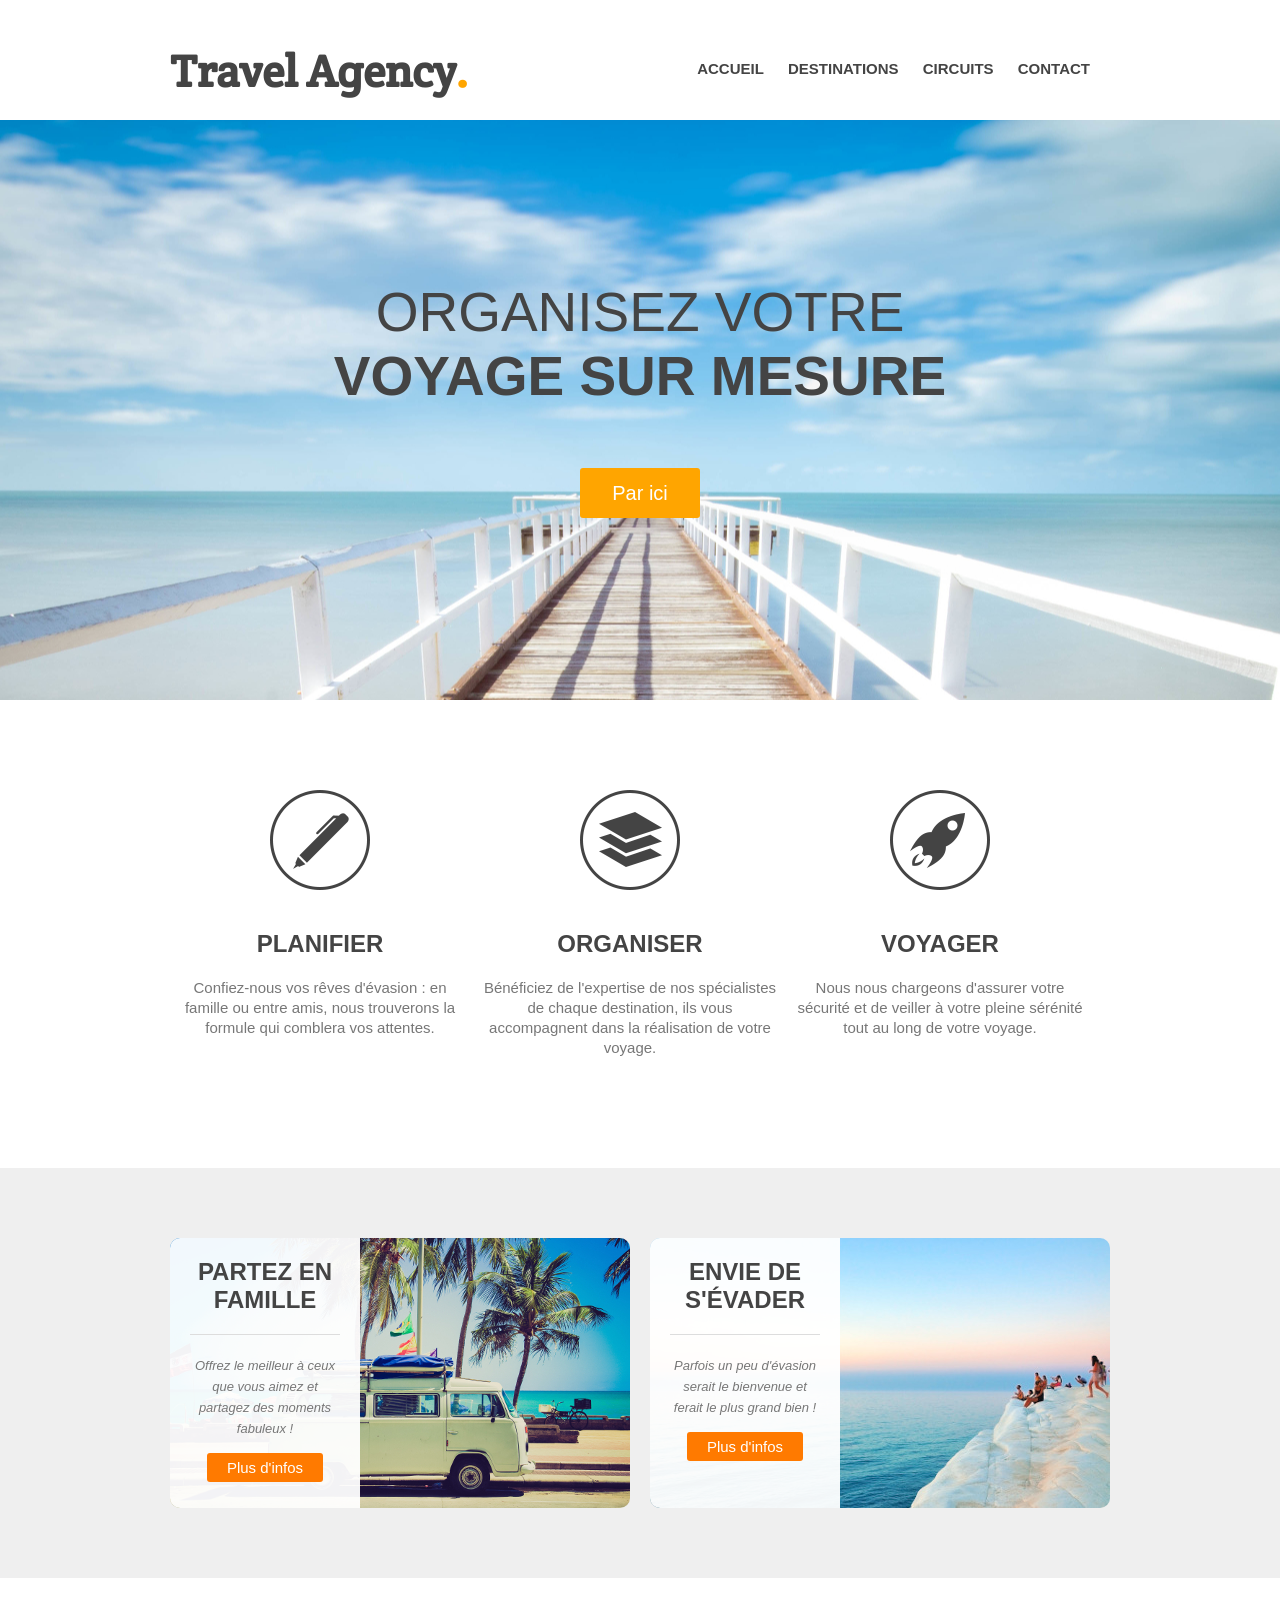
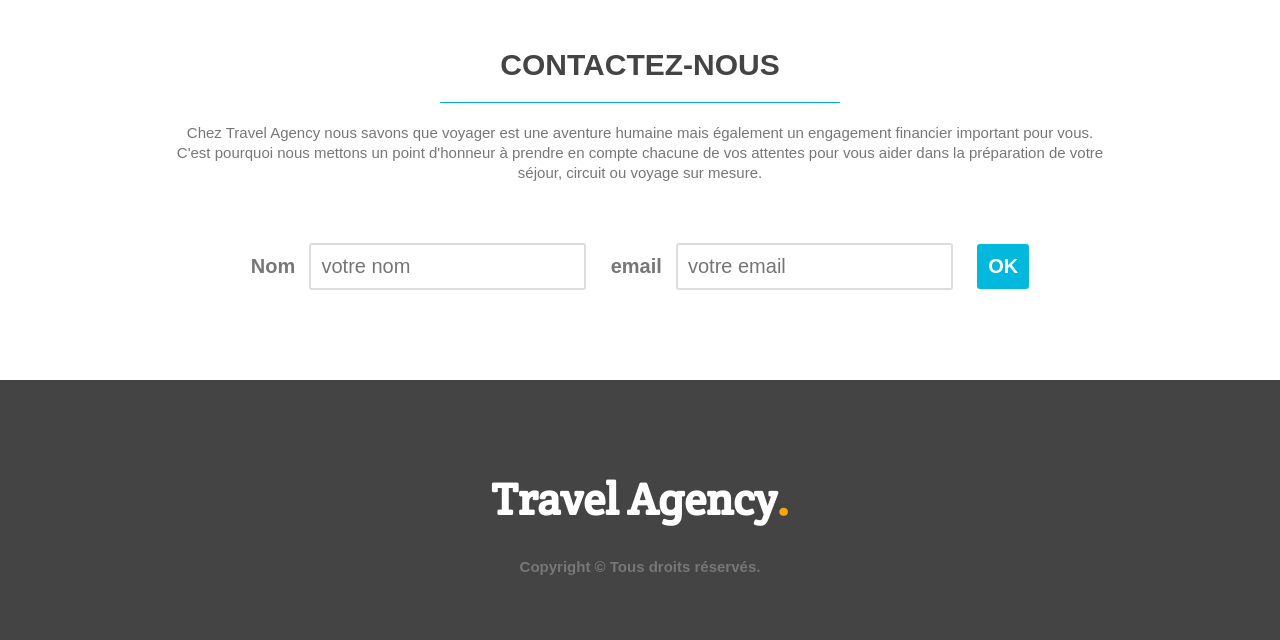
<file: index.html>
<!DOCTYPE html>
<html>
    <head>
        <title>Travel Agency</title>
        <link rel="stylesheet" href="style.css">        
        <link rel="stylesheet" href="http://fonts.googleapis.com/css?family=Crete+Round">
    </head>

    <body>

        <header>
            <div class="wrapper">
                <h1>Travel Agency<span class="orange">.</span></h1>
                <nav>
                    <ul>
                        <li><a href="main-image">ACCUEIL</a></li>
                        <li><a href="steps">DESTINATIONS</a></li>
                        <li><a href="possibilities">CIRCUITS</a></li>
                        <li><a href="contact">CONTACT</a></li>
                    </ul>
                </nav>
            </div>
        </header>


        <section id="main-image">
            <div class="wrapper">
                <h2>Organisez votre<br><strong>voyage sur mesure</strong></h2>
                <a href="#" class="button-1">Par ici</a>   
            </div>
        </section>
        

        <section id="steps">
            <div class="wrapper">
                <ul>
                    <li id="step1">
                        <h4>Planifier</h4>
                        <p>Confiez-nous vos rêves d'évasion : en famille ou entre amis, nous trouverons la formule qui comblera vos attentes.
                        </p>
                    </li>
                    <li id="step2">
                        <h4>organiser</h4>
                        <p>Bénéficiez de l'expertise de nos spécialistes de chaque destination, ils vous accompagnent dans la réalisation de votre voyage.

                        </p>
                    </li>
                    <li id="step3">
                        <h4>voyager</h4>
                        <p>Nous nous chargeons d'assurer votre sécurité et de veiller à votre pleine sérénité tout au long de votre voyage.
                        </p>
                    </li>
                    <div class="clear"></div>
                </ul>
            </div>
        </section>


        <section id="possibilities">
            <div class="wrapper">
                <article style="background-image: url(images/article-image-1.jpg);">
                    <div class="overlay">
                    <h4>Partez en famille</h4>
                    <p><small>Offrez le meilleur à ceux que vous aimez et partagez des moments fabuleux !
                    </small></p>
                    <a href="#" class="button-2">Plus d'infos</a>
                    </div>
                       
                </article>

                <article style="background-image: url(images/article-image-2.jpg);">
                    <div class="overlay">
                        <h4>Envie de s'évader</h4>
                        <p><small>Parfois un peu d'évasion serait le bienvenue et ferait le plus grand bien !
                        </small></p>
                        <a href="#" class="button-2">Plus d'infos</a> 
                    </div>
                        
                </article>

                <div class="clear"></div>
            </div>
        </section>


        <section id="contact">
            <div class="wrapper">
                <h3>Contactez-nous</h3>
                <p>Chez Travel Agency nous savons que voyager est une aventure humaine mais également un engagement financier important pour vous. C'est pourquoi nous mettons un point d'honneur à prendre en compte chacune de vos attentes pour vous aider dans la préparation de votre séjour, circuit ou voyage sur mesure.</p>
                
                <form>
                    <label for="name">Nom</label>
                    <input type="text" id="name" placeholder="votre nom">
                    <label for="email">email</label>
                    <input type="text" id="name" placeholder="votre email">
                    <input type="submit" value="OK" class="button-3">
                </form>
            </div>
        </section>


        <footer>
            <div class="wrapper">
                <h1>Travel Agency<span class="orange">.</span></h1>
                <div class="Copyright">Copyright © Tous droits réservés.</div>
            </div>
        </footer>
    </body> 
</html>
</file>
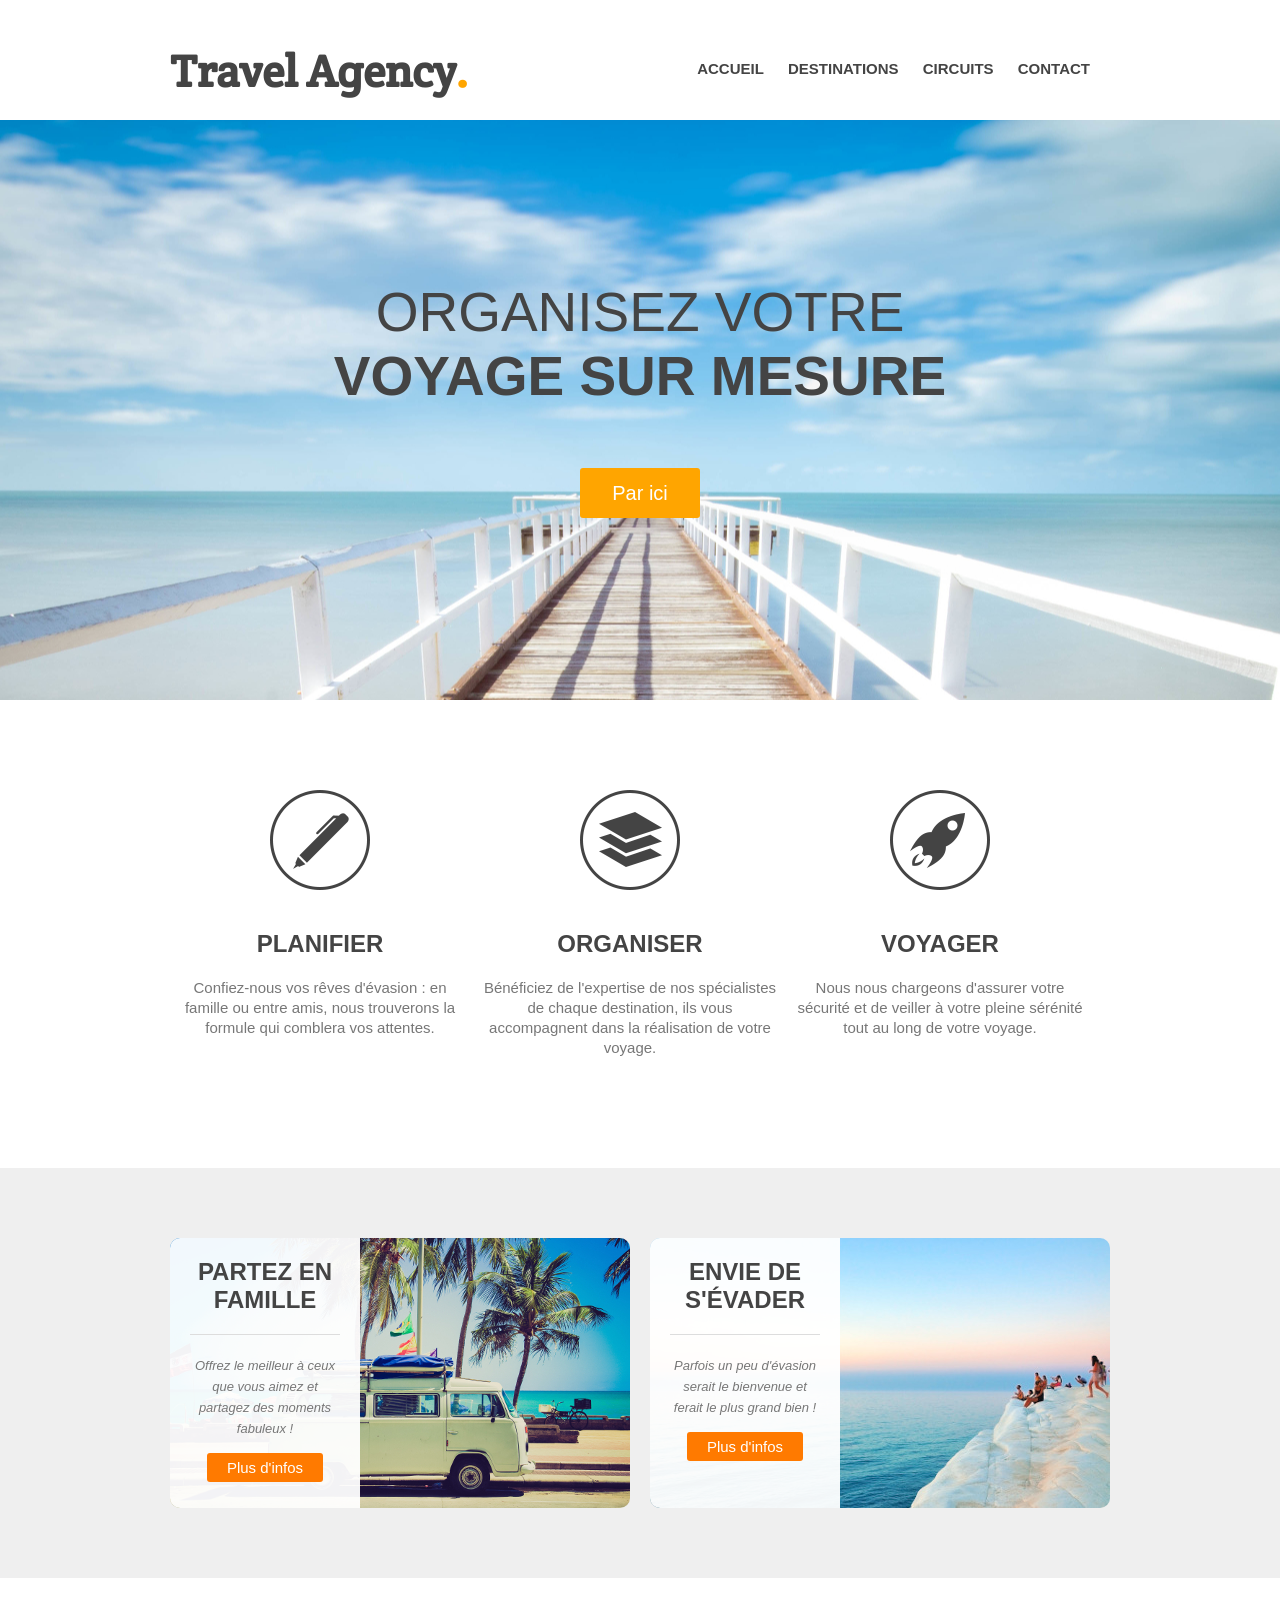
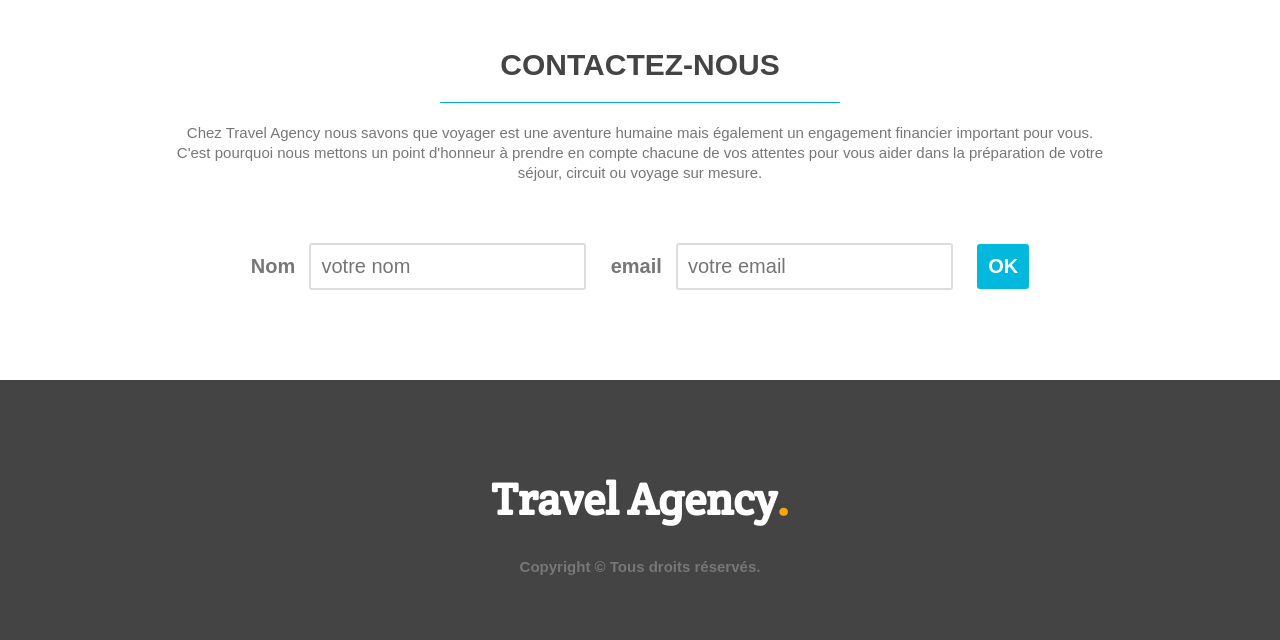
<file: projet index.html>
<!DOCTYPE html>
<html>
    <head>
        <title>Travel Agency</title>
        <link rel="stylesheet" href="projet index.css">        
        <link rel="stylesheet" href="http://fonts.googleapis.com/css?family=Crete+Round">
    </head>

    <body>

        <header>
            <div class="wrapper">
                <h1>Travel Agency<span class="orange">.</span></h1>
                <nav>
                    <ul>
                        <li><a href="main-image">ACCUEIL</a></li>
                        <li><a href="steps">DESTINATIONS</a></li>
                        <li><a href="possibilities">CIRCUITS</a></li>
                        <li><a href="contact">CONTACT</a></li>
                    </ul>
                </nav>
            </div>
        </header>


        <section id="main-image">
            <div class="wrapper">
                <h2>Organisez votre<br><strong>voyage sur mesure</strong></h2>
                <a href="#" class="button-1">Par ici</a>   
            </div>
        </section>
        

        <section id="steps">
            <div class="wrapper">
                <ul>
                    <li id="step1">
                        <h4>Planifier</h4>
                        <p>Confiez-nous vos rêves d'évasion : en famille ou entre amis, nous trouverons la formule qui comblera vos attentes.
                        </p>
                    </li>
                    <li id="step2">
                        <h4>organiser</h4>
                        <p>Bénéficiez de l'expertise de nos spécialistes de chaque destination, ils vous accompagnent dans la réalisation de votre voyage.

                        </p>
                    </li>
                    <li id="step3">
                        <h4>voyager</h4>
                        <p>Nous nous chargeons d'assurer votre sécurité et de veiller à votre pleine sérénité tout au long de votre voyage.
                        </p>
                    </li>
                    <div class="clear"></div>
                </ul>
            </div>
        </section>


        <section id="possibilities">
            <div class="wrapper">
                <article style="background-image: url(images/article-image-1.jpg);">
                    <div class="overlay">
                    <h4>Partez en famille</h4>
                    <p><small>Offrez le meilleur à ceux que vous aimez et partagez des moments fabuleux !
                    </small></p>
                    <a href="#" class="button-2">Plus d'infos</a>
                    </div>
                       
                </article>

                <article style="background-image: url(images/article-image-2.jpg);">
                    <div class="overlay">
                        <h4>Envie de s'évader</h4>
                        <p><small>Parfois un peu d'évasion serait le bienvenue et ferait le plus grand bien !
                        </small></p>
                        <a href="#" class="button-2">Plus d'infos</a> 
                    </div>
                        
                </article>

                <div class="clear"></div>
            </div>
        </section>


        <section id="contact">
            <div class="wrapper">
                <h3>Contactez-nous</h3>
                <p>Chez Travel Agency nous savons que voyager est une aventure humaine mais également un engagement financier important pour vous. C'est pourquoi nous mettons un point d'honneur à prendre en compte chacune de vos attentes pour vous aider dans la préparation de votre séjour, circuit ou voyage sur mesure.</p>
                
                <form>
                    <label for="name">Nom</label>
                    <input type="text" id="name" placeholder="votre nom">
                    <label for="email">email</label>
                    <input type="text" id="name" placeholder="votre email">
                    <input type="submit" value="OK" class="button-3">
                </form>
            </div>
        </section>


        <footer>
            <div class="wrapper">
                <h1>Travel Agency<span class="orange">.</span></h1>
                <div class="Copyright">Copyright © Tous droits réservés.</div>
            </div>
        </footer>
    </body> 
</html>
</file>
<file: style.css>
/*GENERAL */

*{
    margin: 0;
    padding: 0;
}
body
{
    font-family: Arial,sans-serif;
    font-size: 15px;
}
h1
{
    font-family: 'Crete Round', serif;
    font-size: 45px;
    color: #444;
}

h2{
    color: #444;
    font-size: 55px;
} 

h3{
    font-size: 30px;
    color: #444;
}

h4{
font-size: 24px;
color: #444;
}

p{
line-height: 20px;
color: #777;
}

ul {
    list-style: none;
} 

a{
    text-decoration: none;
    color: #444;
}


.wrapper{
    width: 940px;
    margin: auto;
    padding: 10px;
}   
 
.orange {
    color: orange;
}

.clear{
    clear: both;
}

small{
    font-size: 13px;
    font-style: italic;
}

/* HEADER */

header{
    height: 120px;
} 

header h1{
    float: left;
    margin-top: 32px;
}
 
header nav{
    float: right;
    margin-top: 50px;
}

header nav ul li{
    display: inline-block;

}

header nav ul li a{
    text-transform: uppercase;
    font-weight: bold;
    margin-right: 20px;
}

/* MAIN IMAGE */ 

#main-image{
    height: 580px;
    background:url(images/main.jpg) center;
}

#main-image h2{
    font-weight: normal;
    text-transform: uppercase;
    text-align: center;
    padding: 150px 0 40px 0;
    margin-bottom: 20px
    ;
}

.button-1{
    display: block;
    width: 120px;
    height: 50px;
    background: orange;
    color: white;
    font-size: 20px;
    margin: 0 auto;
    line-height: 50px;
    text-align: center;
    border-radius: 3px;
}

.button-1:hover{
    color: blue;
    background: #02b0dd;
}

/* STEPS */ 

#steps ul{
    margin: 80px 0;
} 

#steps ul li{
    width: 300px;
    float: left; 
    padding-top: 140px;
    text-align: center; 
    margin-right: 10px;      
}

#step1{
    background: url(images/steps-icon-1.png) no-repeat top center;

} 
#step2{
    background: url(images/steps-icon-2.png) no-repeat top center;

}
#step3{
    background: url(images/steps-icon-3.png) no-repeat top center;
} 

#steps h4{
    text-transform: uppercase;
    margin-bottom: 20px;
}

#steps p{
    margin-bottom: 20px;
}

/* POSSIBILITIES */

#possibilities{
    background-color: #efefef;
    padding: 60px 0;
}

#possibilities article{
    width: 460px;
    height: 270px;
    float: left;
    border-radius: 10px;
}

#possibilities article:first-child{
     margin-right: 20px;
}

.overlay{
    background: rgba(255, 255, 255, 0.95);
    height: 100%;
    width: 190px;
    padding: 20px;
    border-radius: 10px 0 0 10px;
    text-align: center;
    box-sizing: border-box;
}

.overlay h4{
    border-bottom: 1px solid #ddd;
    padding-bottom: 20px;
    text-transform: uppercase;
    margin-bottom: 20px;
    text-align: center;
}

#possibilities p{
    text-align: center;
    margin-bottom: 20px;
}

.button-2{
    color: #fff;
    background-color: #ff7a00;
    padding: 6px 20px;
    border-radius: 3px;
}

.button-2:hover{
    color: #fff;
    background-color: #02b0dd;
}

/* CONTACT */

#contact{
    padding: 60px 0;
    text-align: center;
}

#contact h3{
    width: 400px;
    text-transform: uppercase;
    margin:0 auto 20px auto;
    border-bottom: 1px solid #02b0dd;
    padding-bottom: 20px;
}

form{
    margin: 60px 0 20px 0;
}

label{
    font-weight: bold;
    font-size: 20px;
    margin-right: 10px;
    color: #777;
}

input[type="text"]
{
    padding: 10px;
    font-size: 20px;
    margin-right: 20px;
    border: 2px solid #ddd;
    border-radius: 3px;
}

.button-3{
    color: #fff;
    font-size: 20px;
    font-weight: bold;
    padding: 11px;
    background-color: #02b8dd;
    border-style: none;
    border-radius: 3px;
}

.button-3:hover{
    color: #fff;
    background-color: #444;   
}

/*FOOTER */

footer{
    height: 260px;
    background-color: #444;
}

footer h1{
    color: #fff;
    text-align: center;
    padding-top: 80px;
}

.Copyright{
    text-align: center;
    font-weight: bold;
    padding-top: 30px;
    color: #777;
}
</file>
<file: projet index.css>
/*GENERAL */

*{
    margin: 0;
    padding: 0;
}
body
{
    font-family: Arial,sans-serif;
    font-size: 15px;
}
h1
{
    font-family: 'Crete Round', serif;
    font-size: 45px;
    color: #444;
}

h2{
    color: #444;
    font-size: 55px;
} 

h3{
    font-size: 30px;
    color: #444;
}

h4{
font-size: 24px;
color: #444;
}

p{
line-height: 20px;
color: #777;
}

ul {
    list-style: none;
} 

a{
    text-decoration: none;
    color: #444;
}


.wrapper{
    width: 940px;
    margin: auto;
    padding: 10px;
}   
 
.orange {
    color: orange;
}

.clear{
    clear: both;
}

small{
    font-size: 13px;
    font-style: italic;
}

/* HEADER */

header{
    height: 120px;
} 

header h1{
    float: left;
    margin-top: 32px;
}
 
header nav{
    float: right;
    margin-top: 50px;
}

header nav ul li{
    display: inline-block;

}

header nav ul li a{
    text-transform: uppercase;
    font-weight: bold;
    margin-right: 20px;
}

/* MAIN IMAGE */ 

#main-image{
    height: 580px;
    background:url(images/main.jpg) center;
}

#main-image h2{
    font-weight: normal;
    text-transform: uppercase;
    text-align: center;
    padding: 150px 0 40px 0;
    margin-bottom: 20px
    ;
}

.button-1{
    display: block;
    width: 120px;
    height: 50px;
    background: orange;
    color: white;
    font-size: 20px;
    margin: 0 auto;
    line-height: 50px;
    text-align: center;
    border-radius: 3px;
}

.button-1:hover{
    color: blue;
    background: #02b0dd;
}

/* STEPS */ 

#steps ul{
    margin: 80px 0;
} 

#steps ul li{
    width: 300px;
    float: left; 
    padding-top: 140px;
    text-align: center; 
    margin-right: 10px;      
}

#step1{
    background: url(images/steps-icon-1.png) no-repeat top center;

} 
#step2{
    background: url(images/steps-icon-2.png) no-repeat top center;

}
#step3{
    background: url(images/steps-icon-3.png) no-repeat top center;
} 

#steps h4{
    text-transform: uppercase;
    margin-bottom: 20px;
}

#steps p{
    margin-bottom: 20px;
}

/* POSSIBILITIES */

#possibilities{
    background-color: #efefef;
    padding: 60px 0;
}

#possibilities article{
    width: 460px;
    height: 270px;
    float: left;
    border-radius: 10px;
}

#possibilities article:first-child{
     margin-right: 20px;
}

.overlay{
    background: rgba(255, 255, 255, 0.95);
    height: 100%;
    width: 190px;
    padding: 20px;
    border-radius: 10px 0 0 10px;
    text-align: center;
    box-sizing: border-box;
}

.overlay h4{
    border-bottom: 1px solid #ddd;
    padding-bottom: 20px;
    text-transform: uppercase;
    margin-bottom: 20px;
    text-align: center;
}

#possibilities p{
    text-align: center;
    margin-bottom: 20px;
}

.button-2{
    color: #fff;
    background-color: #ff7a00;
    padding: 6px 20px;
    border-radius: 3px;
}

.button-2:hover{
    color: #fff;
    background-color: #02b0dd;
}

/* CONTACT */

#contact{
    padding: 60px 0;
    text-align: center;
}

#contact h3{
    width: 400px;
    text-transform: uppercase;
    margin:0 auto 20px auto;
    border-bottom: 1px solid #02b0dd;
    padding-bottom: 20px;
}

form{
    margin: 60px 0 20px 0;
}

label{
    font-weight: bold;
    font-size: 20px;
    margin-right: 10px;
    color: #777;
}

input[type="text"]
{
    padding: 10px;
    font-size: 20px;
    margin-right: 20px;
    border: 2px solid #ddd;
    border-radius: 3px;
}

.button-3{
    color: #fff;
    font-size: 20px;
    font-weight: bold;
    padding: 11px;
    background-color: #02b8dd;
    border-style: none;
    border-radius: 3px;
}

.button-3:hover{
    color: #fff;
    background-color: #444;   
}

/*FOOTER */

footer{
    height: 260px;
    background-color: #444;
}

footer h1{
    color: #fff;
    text-align: center;
    padding-top: 80px;
}

.Copyright{
    text-align: center;
    font-weight: bold;
    padding-top: 30px;
    color: #777;
}
</file>
